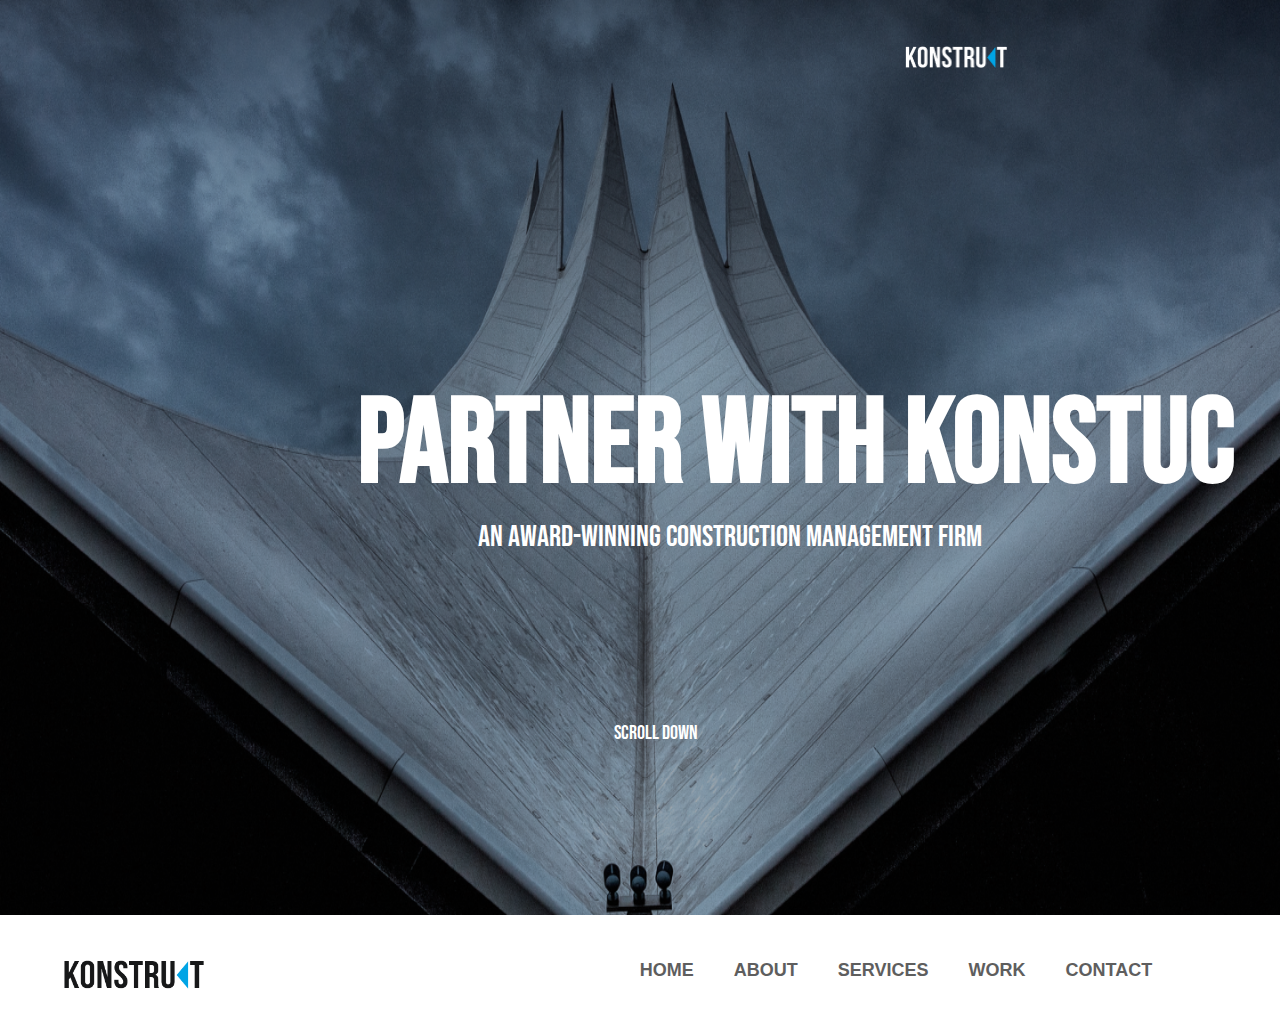
<file: index.html>
<!DOCTYPE html>
<html lang="en">
<head>
    <meta charset="UTF-8">
    <meta name="viewport" content="width=device-width, initial-scale=1.0">
    <title>Document</title>
    <link rel="stylesheet" href="style.css">
    <link rel="preconnect" href="https://fonts.googleapis.com">
<link rel="preconnect" href="https://fonts.gstatic.com" crossorigin>
<link href="https://fonts.googleapis.com/css2?family=Bebas+Neue&display=swap" rel="stylesheet">
</head>
<body>
    <div class="header">
       <div class="name"><img src="img/projeco1-logo.png" alt=""></div>
       <div class="center"><h1>PARTNER WITH KONSTUC</h1>
       <h3>An award-winning construction management firm</h3>
    </div>
       <div class="down"><p>SCROLL DOWN</p>
       </div>
    </div>

    <div class="navigation">
        <div class="logo"><img src="img/company-logo-black.png" alt="" width="140" height="30"></div>
        <ul class="info">
            <li><a href="#">Home</a></li>
            <li><a href="#">About</a></li>
            <li><a href="#">Services</a></li>
            <li><a href="#">Work</a></li>
            <li><a href="#">Contact</a></li>
       
        </ul>
    </div>

    <div class="">

    </div>

</body>
</html>
</file>
<file: style.css>
* {
    -webkit-box-sizing: border-box;
    -moz-box-sizing: border-box; 
    box-sizing: border-box; 
    margin: 0; 
    padding: 0;
   }

body {
    font-family: sans-serif; 
    background-color: #ffffff;
    min-height: 100vh; 
    display: grid;
    --bkg: #5eb3fd;
    --white: #e7e6e6;
}

.header{
  background-image: url("img/bg.png");
  background-repeat: no-repeat;
  background-size: 100% 915px;
  width: 100%;
  height: 915px;
}

.name img{
width: 101.62px;
height: 23px;
margin-left: 905px;
margin-top: 46px;
}

.center{
    font-family: "Bebas Neue", sans-serif;
    font-weight: 400;
    font-style: normal;
    font-size: 60px;
    color: white;
    margin-left: 28%;
    margin-top: 300px;
}

.center h3{
    font-family: "Bebas Neue", sans-serif;
    font-weight: 400;
    font-style: normal;
    font-size: 30px;
    color: white;
    margin-left: 13%;
    margin-top: 2px;
}

.down{
    font-family: "Bebas Neue", sans-serif;
    font-weight: 400;
    font-style: normal;
    font-size: 20px;
    color: white;
    margin-left: 48%;
    margin-top: 13%;
}

.navigation{
width: 100%;
height: 100px;
}

.logo{
    margin-left: 5%;
    margin-top: 45px;
}
.info {
 margin-top: 520px;
 margin-left: 20%;
}

    ul {
    position: absolute;
    top: 50%; 
    left: 50%;
    transform: translate(-50%, -50%); 
    display: flex;
    }
    
    ul li {
    list-style: none;
    }
    
    ul li a {
    position: relative;
    display: block;
    text-transform: uppercase;
    margin: 20px 0;
    padding: 10px 20px; 
    text-decoration: none;
    color: #5e5e5e;
    font-family: sans-serif; 
    font-size: 18px;
    font-weight: 600; 
    transition: 0.5s; 
    z-index: 1; 
    }

    ul li a:before {
    content: "";
    position: absolute;
    top: 0; left: 0; 
    width: 100%; height: 100%; 
    transform: scaleY(2);
    opacity: 0; transition: 0.3s;
    }
    
    ul li a:after {
    content: "";
    position: absolute; top: 2px; left: 0;
    width: 100%; height: 100%; background-color: #5e5e5e;
    transform: scale(0);
    opacity: 0;
    transition: 0.35;
    z-index: -1;
    }
    ul li a:hover {
    color: #c9c5c5;
        }
    
    ul li a:hover:before {
    transform: scaleY (1);
    opacity: 1;
            }
    
    ul li a:hover:after {transform: scaleY(1);
    opacity: 1;
        }
</file>
